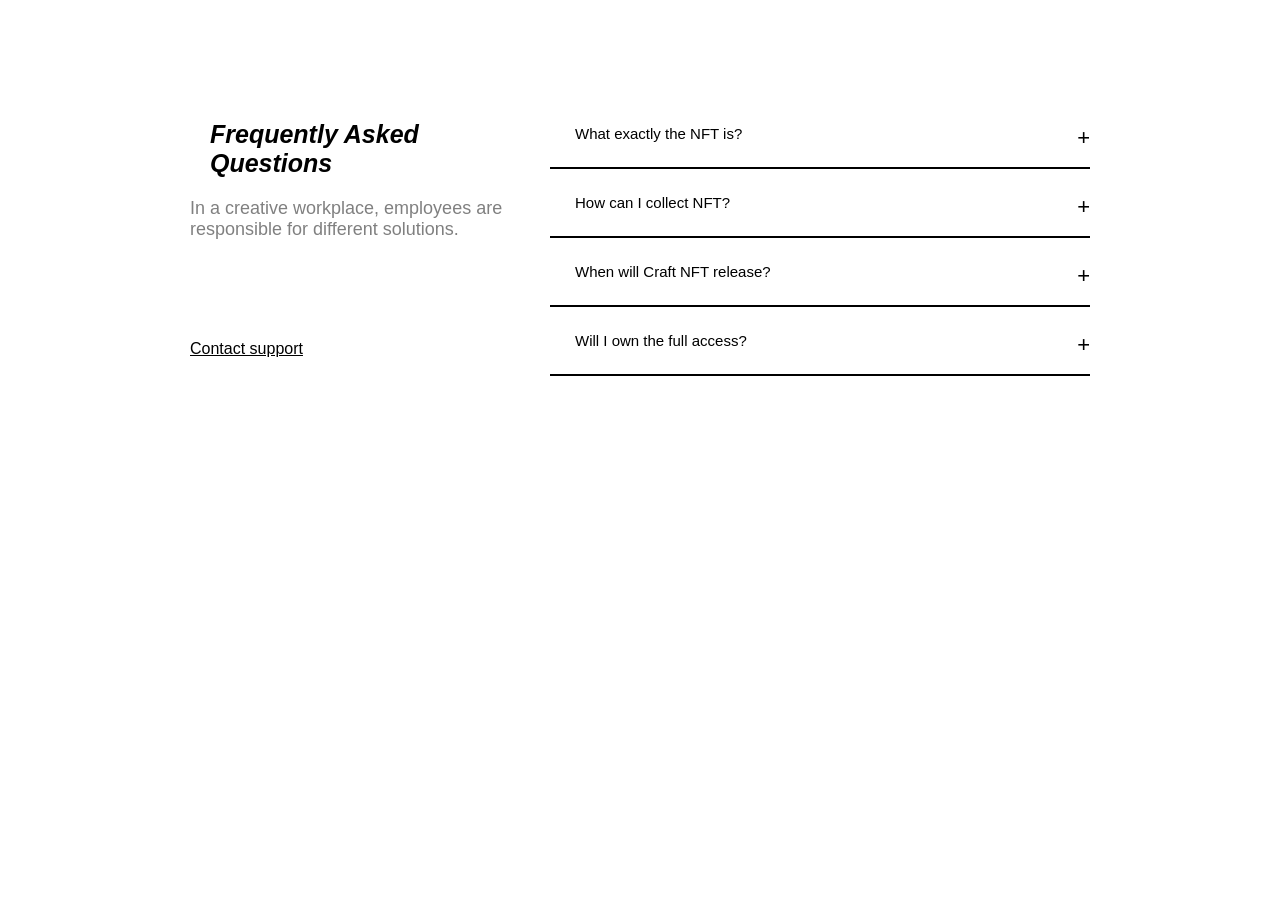
<file: FAQ_Page/index.html>
<!DOCTYPE html>
<html lang="en">
<head>
    <meta charset="UTF-8">
    <meta name="viewport" content="width=device-width, initial-scale=1.0">
    <title>FAQ</title>
    <link rel="stylesheet" href="style.css">
</head>

<body>

    <div class="faq">

        <!-- Left Section -->
        <div class="left">

            <h1>
                Frequently Asked<br>
                Questions
            </h1>

            <p>
                In a creative workplace, employees are<br>
                responsible for different solutions.
            </p>

            <a href="#">Contact support</a>

        </div>


        <!-- Right Section -->
        <div class="right">

            <div class="question">
                    <h3>What exactly the NFT is?</h3>

                    <p>
                        They are bought and sold online, frequently with
                        cryptocurrency, and they are generally encoded
                        with the same underlying software as many cryptos.
                    </p>
                <span>+</span>
            </div>


            <div class="question">
                <h3>How can I collect NFT?</h3>

                <p>
                     To collect an NFT, first create a crypto wallet such as
                     MetaMask or Phantom, buy the required cryptocurrency, and
                      connect your wallet to an NFT marketplace.</p>
                <span>+</span>
            </div>


            <div class="question">
                <h3>When will Craft NFT release?</h3>
                
                <p>
                    If you mean Craft NFT by Giftify, 
                    I couldn't find a confirmed new release date. 
                </p>
                <span>+</span>
            </div>


            <div class="question">
                <h3>Will I own the full access?</h3>

                <p>
                    If you mean owning an NFT from the Craft project,
                     owning the NFT generally means you own the on-chain token,
                      but not unlimited access.
                </p>
                <span>+</span>
            </div>

        </div>

    </div>
    <script src="script.js"></script>
</body>
</html>
</file>
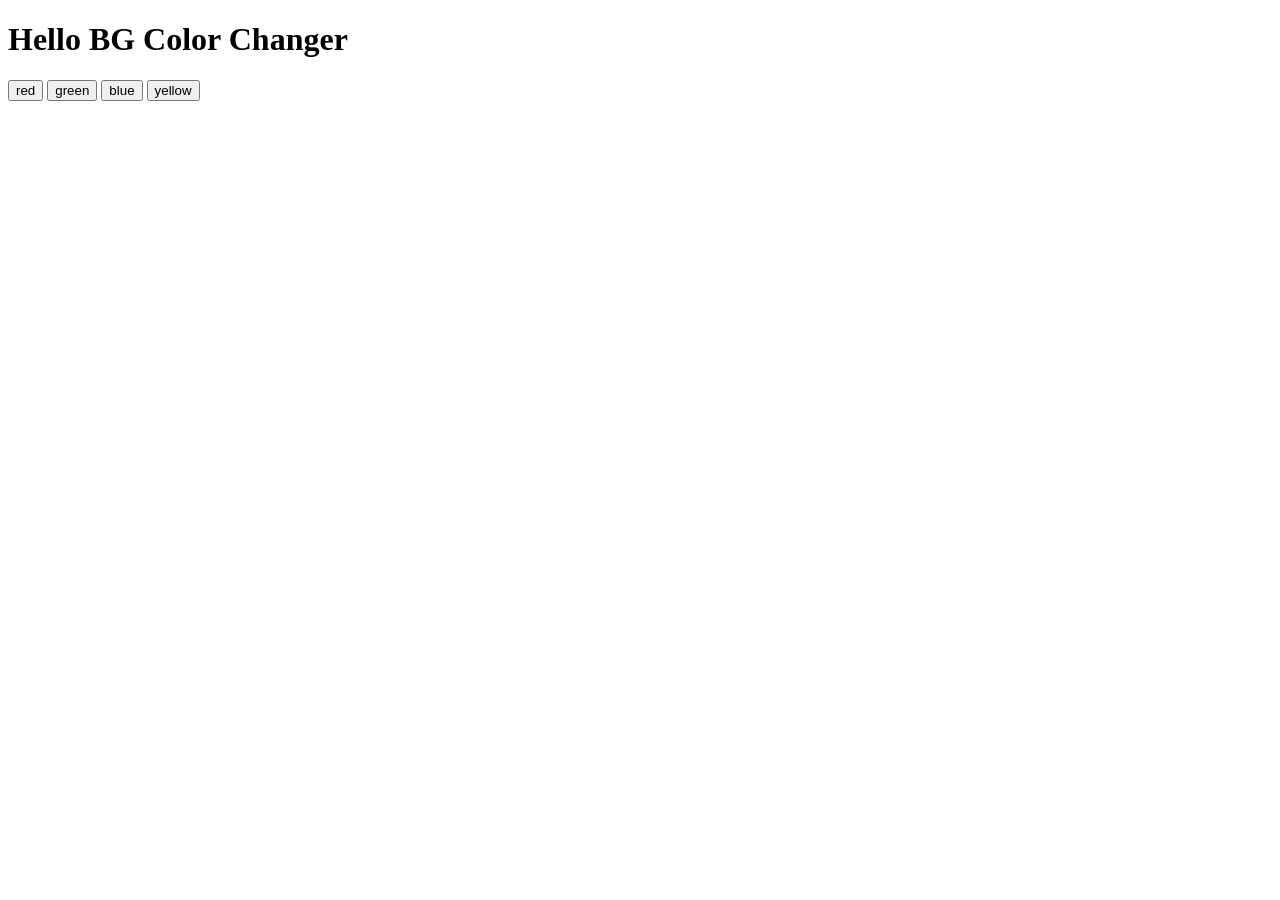
<file: bgcolorchanger/bgColorchanger.html>
<!DOCTYPE html>
<html lang="en">
<head>
    <meta charset="UTF-8">
    <meta name="viewport" content="width=device-width, initial-scale=1.0">
    <title>Bg Color Changer t</title>
   
</head>
<body>
    <h1> Hello BG Color Changer </h1>

    <button id ="redBtn">red</button>  
    <button id ="greenBtn" >green</button>
    <button id ="blueBtn" >blue</button>
    <button id ="yellowBtn">yellow</button>


<script>
       
       function changeBodyBgColor(colorName = 'white' ){
        document.body.style.backgroundColor = colorName    
       }

       redBtn.addEventListener("click",()=>{
        changeBodyBgColor("red")
        })
        
       greenBtn.addEventListener("click",()=>{
        changeBodyBgColor("green")
        })  

       blueBtn.addEventListener("click",()=>{
        changeBodyBgColor("blue")
        })

       yellowBtn.addEventListener("click",()=>{
        changeBodyBgColor("yellow")
       })
    
</script>





</body>
</html>
</file>
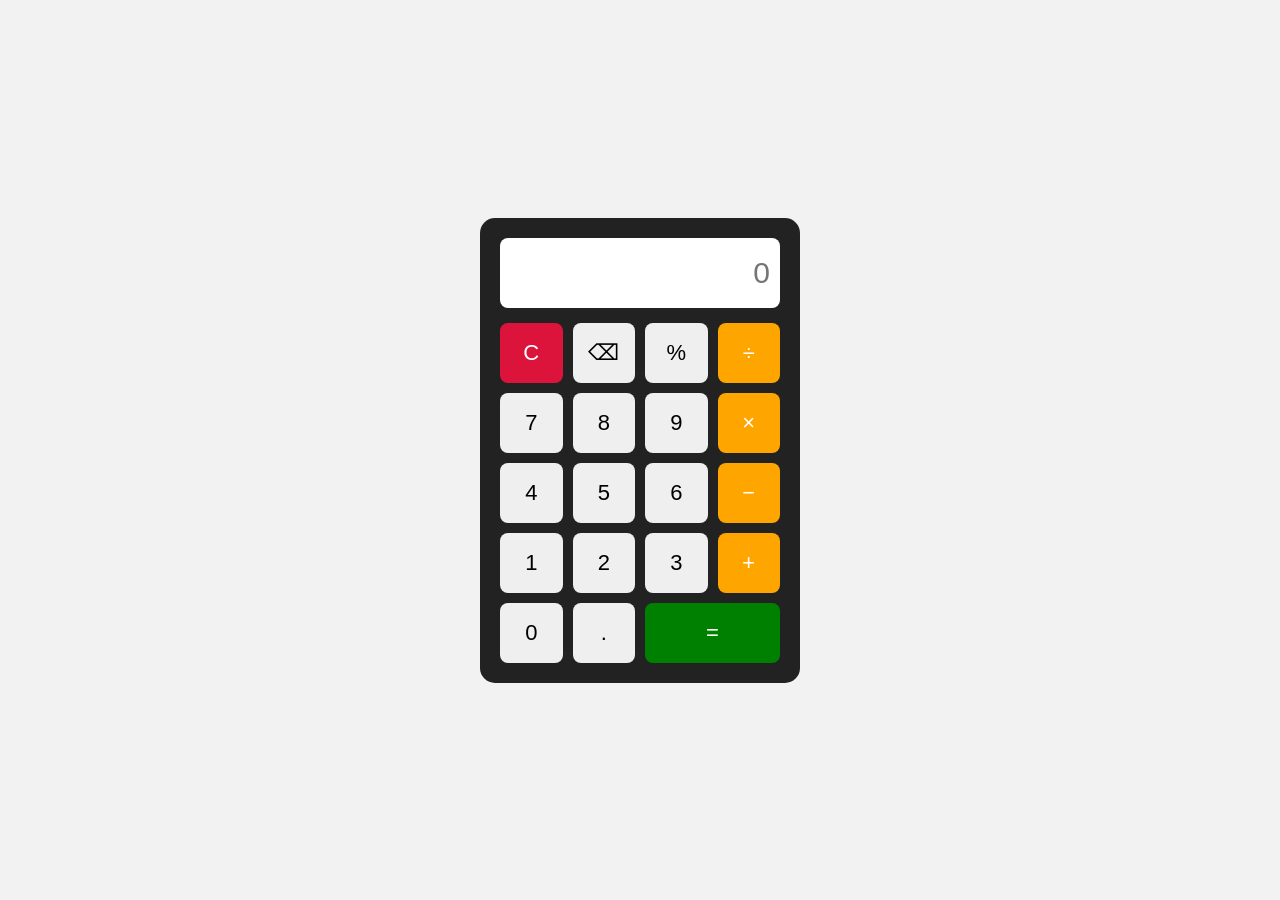
<file: calculator/calculator.html>
<!DOCTYPE html>
<html lang="en">
<head>
    <meta charset="UTF-8">
    <meta name="viewport" content="width=device-width, initial-scale=1.0">
    <title>Calculator</title>

    <link rel="stylesheet" href="calculator.css">
</head>
<body>

    <div class="calculator">

        <input type="text" id="display" placeholder="0" readonly>

        <div class="buttons">

            <button class="clear" onclick="clearDisplay()">C</button>
            <button onclick="deleteLast()">⌫</button>
            <button onclick="appendValue('%')">%</button>
            <button class="operator" onclick="appendValue('/')">÷</button>

            <button onclick="appendValue('7')">7</button>
            <button onclick="appendValue('8')">8</button>
            <button onclick="appendValue('9')">9</button>
            <button class="operator" onclick="appendValue('*')">×</button>

            <button onclick="appendValue('4')">4</button>
            <button onclick="appendValue('5')">5</button>
            <button onclick="appendValue('6')">6</button>
            <button class="operator" onclick="appendValue('-')">−</button>

            <button onclick="appendValue('1')">1</button>
            <button onclick="appendValue('2')">2</button>
            <button onclick="appendValue('3')">3</button>
            <button class="operator" onclick="appendValue('+')">+</button>

            <button onclick="appendValue('0')">0</button>
            <button onclick="appendValue('.')">.</button>
            <button class="equal" onclick="calculate()">=</button>

        </div>

    </div>

    <script src="calculator.js"></script>

</body>
</html>
</file>
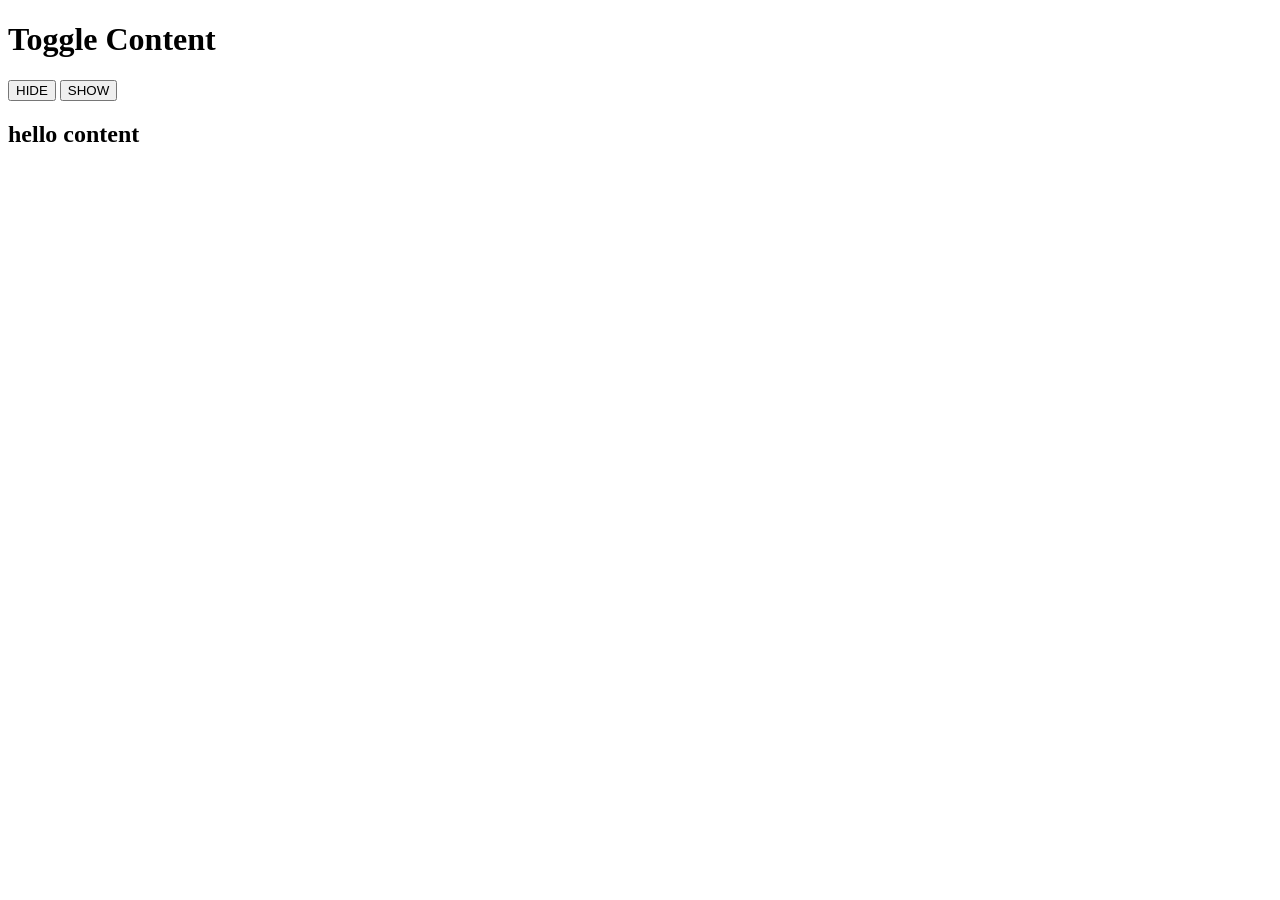
<file: hideshowbtn/showHideBtn.html>
<!DOCTYPE html>
<html lang="en">
<head>
    <meta charset="UTF-8">
    <meta name="viewport" content="width=device-width, initial-scale=1.0">
    <title>Bg Color Changer t</title>

</head>
<body>

  

    <h1> Toggle Content </h1>
    <button id="hideBtn">HIDE</button>
    <button id="showBtn">SHOW</button>

    <h2>hello content</h2>

<script>

    //1. Select the target elm 
   
    const hideBtn = document.querySelector("#hideBtn") 
    const showBtn = document.querySelector("#showBtn") 
    const h2ContentElm = document.querySelector("h2")



    
    showBtn.addEventListener("click",function(){
        h2ContentElm.style.display="block"
    })
    hideBtn.addEventListener("click",function(){
        h2ContentElm.style.display="none"
    })
</script>


</body>
</html>



</body>
</file>
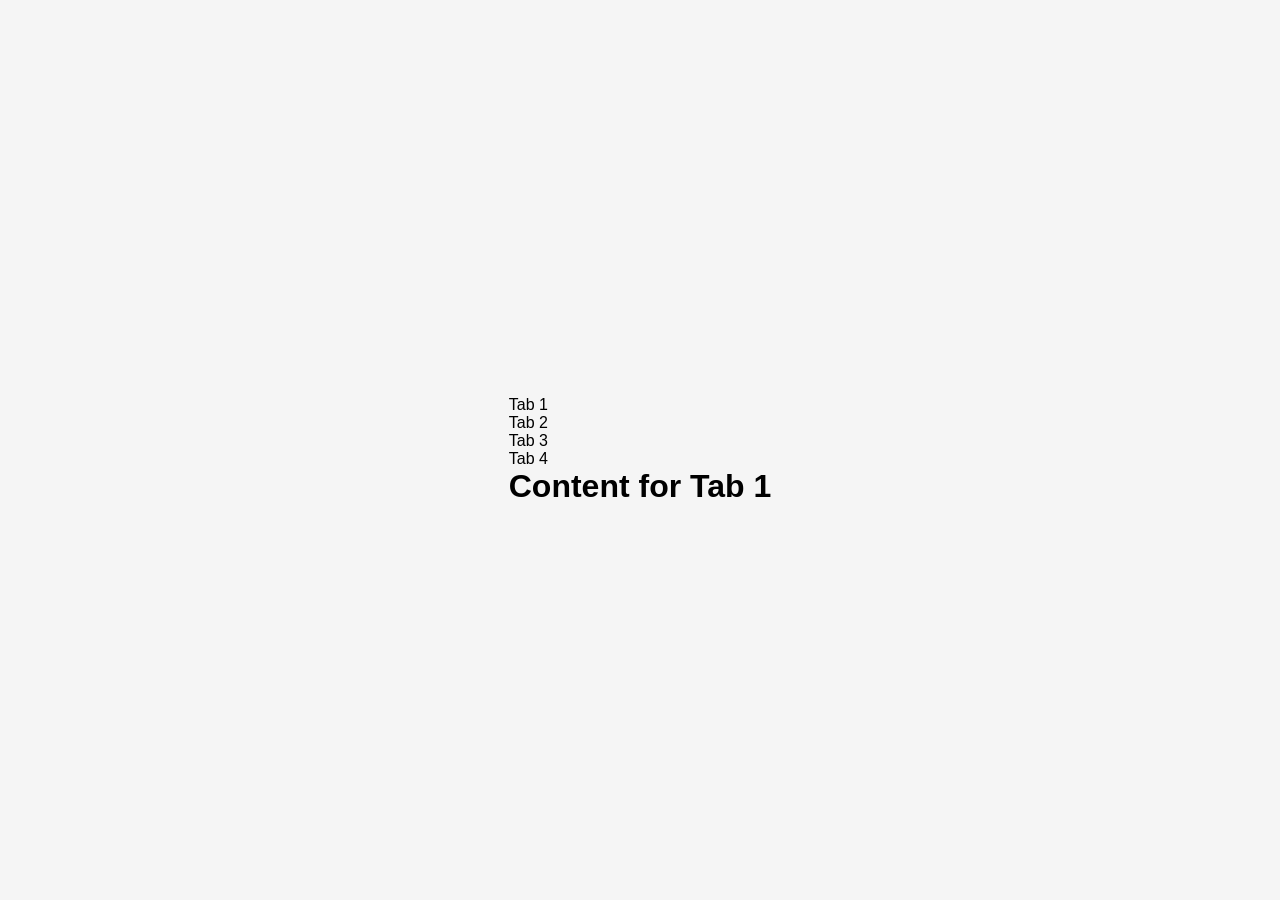
<file: tab_element/index1.html>
<!DOCTYPE html>
<html lang="en">
<head>
    <meta charset="UTF-8">
    <meta name="viewport" content="width=device-width, initial-scale=1.0">
    <title>Document</title>
    <link rel="stylesheet" href="style.css">

</head>
<body>
    <div class="container">
        <div class ="top">
            <div class="tab">Tab 1</div>
            <div class="tab">Tab 2</div>
            <div class="tab">Tab 3</div>
            <div class="tab">Tab 4</div>
            
            

               

        </div>
        <div class="bottom">
            <h1>Content for Tab 1 </h1>
        </div>
    </div>
    



</body>
</html>
</file>
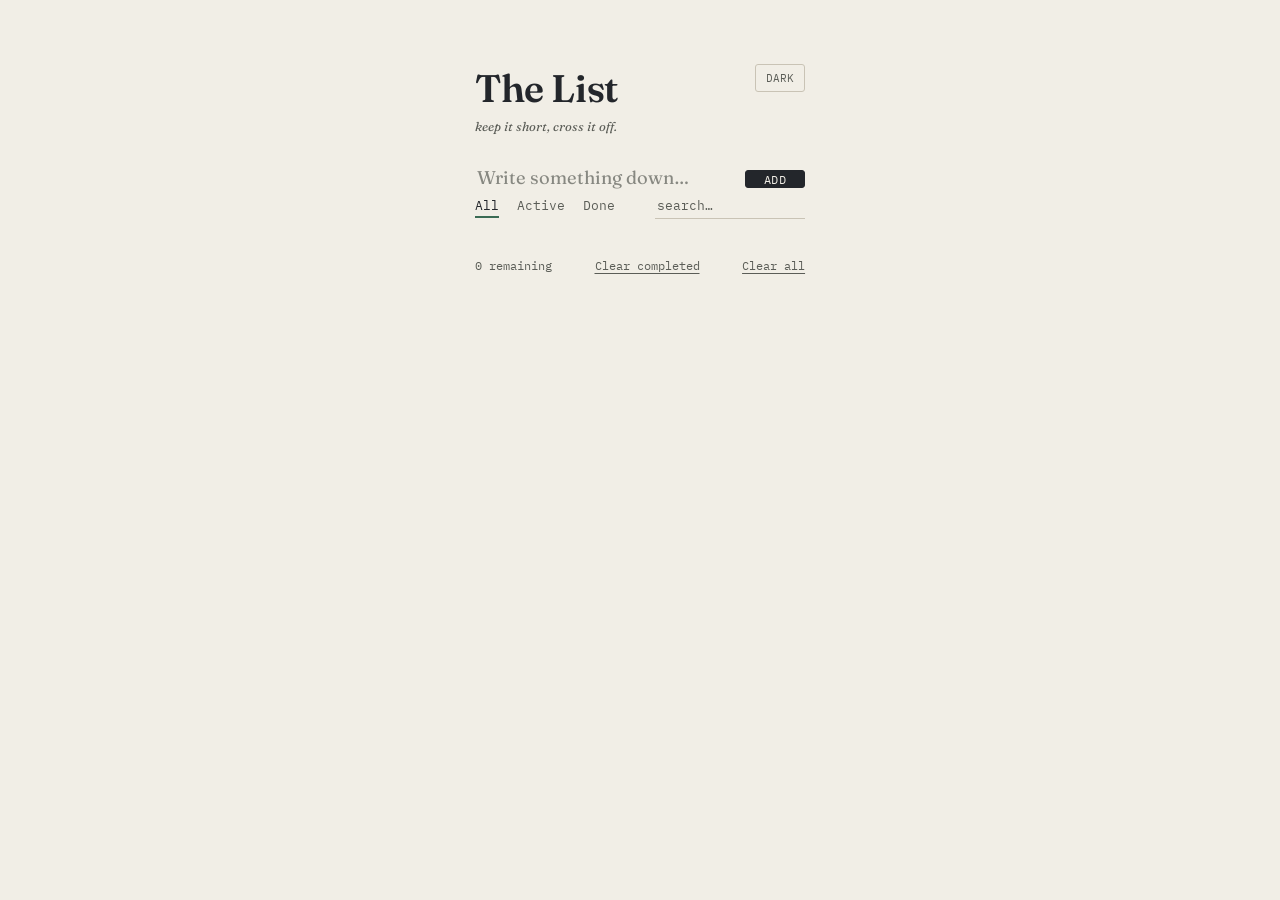
<file: todolist/todo.html>
<!DOCTYPE html>
<html lang="en">

<head>
    <meta charset="UTF-8">
    <meta name="viewport" content="width=device-width, initial-scale=1.0">
    <title>The List</title>
    <link rel="preconnect" href="https://fonts.googleapis.com">
    <link
        href="https://fonts.googleapis.com/css2?family=Fraunces:ital,wght@0,400;0,600;1,400&family=IBM+Plex+Mono:wght@400;500;600&display=swap"
        rel="stylesheet">
    <link rel="stylesheet" href="todo.css">
</head>

<body>
    
    <div class="page">
        <div class="heading">
            <div>
                <h1>The List</h1>
            </div>
            <button class="theme-toggle" id="theme-toggle" aria-label="Toggle dark mode">DARK</button>
        </div>
        <p class="subtitle">keep it short, cross it off.</p>

        <div class="input">
            <input type="text" id="task-input" placeholder="Write something down…" maxlength="140" autocomplete="off">
            <button id="add-btn">ADD</button>
        </div>

        <div class="controls">
            <div class="tabs">
                <button class="tab active" data-filter="all">All</button>
                <button class="tab" data-filter="active">Active</button>
                <button class="tab" data-filter="done">Done</button>
            </div>
            <input type="text" id="search-input" placeholder="search…">
        </div>

        <ul id="list"></ul>

        <div class="footer">
            <span id="remaining-count">0 remaining</span>
            <button id="clear-completed">Clear completed</button>
            <button id="clear-all">Clear all</button>
        </div>
    </div>

    <div id="empty"></div>

    <div id="bg-popup">
        <div class="popup">
            <p>Do it in your way !</p>
            <div class="popup-actions">
                <button id="popup-cancel">Keep it</button>
                <button id="popup-confirm">Delete</button>
            </div>
        </div>
    </div>

    <script src="todo.js"></script>
</body>

</html>
</file>
<file: FAQ_Page/style.css>
*{
    margin: 0;
    padding: 0;
    box-sizing: border-box;
}

body{
    font-family: Arial, Helvetica, sans-serif;
    background-color: white;
    color:black;
}

.faq{
    width:90%;
    max-width:100vh;
    margin:100px auto;
    display: flex;
 }

 .left{
    width:40%;
 }

 .left h1{
    font-size:25px;
    font-style:italic;
    margin:20px;
}

.left p {
    font-size:18px;
    color : grey;
}

.left a {
    display: block;
    color:black;
    text-decoration:underline;
    margin-top:100px;
}


.right{
    width:60%;
}


.question {
    display: flex;
    flex-direction: column;
    justify-content: space-between;
    align-items:flex-start;
    border-bottom: 2px solid black;
    padding:25px; 
    position: relative;
}


.question h3{
    font-size:15px;
    font-weight:400;
}

.question p {
    max-width: 550px;
    font-size:15px;
    color:rgb(149, 149, 116);
    display: none;
}

span{
    font-size: 22px;
    font-weight: 300;
    cursor: pointer;
    user-select: none;
    position: absolute ;
    right: 0px;
    top: 1      0px;
}
</file>
<file: calculator/calculator.css>
* {
    box-sizing: border-box;
}

body {
    margin: 0;
    min-height: 100vh;

    display: flex;
    justify-content: center;
    align-items: center;

    font-family: Arial, sans-serif;
    background-color: #f2f2f2;
}

.calculator {
    width: 320px;
    padding: 20px;

    background-color: #222;
    border-radius: 15px;
}

#display {
    width: 100%;
    height: 70px;

    margin-bottom: 15px;
    padding: 10px;

    font-size: 30px;
    text-align: right;

    border: none;
    border-radius: 8px;

    background-color: white;
}

.buttons {
    display: grid;
    grid-template-columns: repeat(4, 1fr);
    gap: 10px;
}

button {
    height: 60px;

    font-size: 22px;
    border: none;
    border-radius: 8px;

    cursor: pointer;
}

button:hover {
    opacity: 0.8;
}

.operator {
    background-color: orange;
    color: white;
}

.clear {
    background-color: crimson;
    color: white;
}

.equal {
    background-color: green;
    color: white;
    grid-column: 3/5;
}
</file>
<file: tab_element/style.css>
* {
    margin: 0;
    padding: 0;
    box-sizing: border-box;
    /* border:2px solid black; */
}

body {
    background: #f5f5f5;
    font-family: Arial, sans-serif;
    height: 100vh;
    min-height: 100vh;
    display: flex;
    justify-content: center;
    align-items: center;
}
.tabs-container{
    width: 500px;
    height: 300px;
    background: #fff;
    border-radius: 5px;
}
</file>
<file: todolist/todo.css>
:root {
  --paper: #F1EEE6;
  --ink: #23262B;
  --ink-soft: #5B5D57;
  --rule: #C9C3B5;
  --rule-soft: #DAD5C8;
  --done: #3B6B54;
  --danger: #A64B3F;
  --paper-raised: #E9E5D9;
  --shadow: rgba(35, 38, 43, 0.12);
}

[data-theme="dark"] {
  --paper: #1D1F1B;
  --ink: #EDEAE0;
  --ink-soft: #A6A69C;
  --rule: #3A3D37;
  --rule-soft: #2C2E29;
  --done: #6FA98A;
  --danger: #D97862;
  --paper-raised: #25271F;
  --shadow: rgba(0, 0, 0, 0.4);
}

* {
  box-sizing: border-box;
}
  
html,
body {
  height: 100%;
}

body {
  margin: 0;
  background: var(--paper);
  color: var(--ink);
  font-family: 'IBM Plex Mono', monospace;
  display: flex;
  justify-content: center;
  align-items: flex-start;
  padding: 64px 20px 40px;
  transition: background 0.3s ease, color 0.3s ease;
  min-height: 100%;
}

.sheet {
  width: 100%;
  max-width: 560px;
  position: relative;
}

.heading {
  display: flex;
  justify-content: space-between;
  align-items: flex-start;
  margin-bottom: 6px;
}

h1 {
  font-family: 'Fraunces', serif;
  font-weight: 600;
  font-size: 2.4rem;
  margin: 0;
  letter-spacing: -0.01em;
}

.subtitle {
  font-size: 0.8rem;
  color: var(--ink-soft);
  margin: 6px 0 28px;
  font-style: italic;
  font-family: 'Fraunces', serif;
}

.theme-toggle {
  background: none;
  border: 1px solid var(--rule);
  color: var(--ink-soft);
  font-family: 'IBM Plex Mono', monospace;
  font-size: 0.7rem;
  padding: 6px 10px;
  border-radius: 3px;
  cursor: pointer;
  transition: border-color 0.2s ease, color 0.2s ease;
}

.theme-toggle:hover {
  color: var(--ink);
  border-color: var(--ink-soft);
}

.entry-row {
  display: flex;
  gap: 10px;
  border-bottom: 2px solid var(--ink);
  padding-bottom: 14px;
  margin-bottom: 18px;
}

#task-input {
  flex: 1;
  border: none;
  background: transparent;
  font-family: 'Fraunces', serif;
  font-size: 1.15rem;
  color: var(--ink);
  outline: none;
  padding: 4px 2px;
}

#task-input::placeholder {
  color: var(--ink-soft);
  opacity: 0.7;
}

#add-btn {
  border: 1px solid var(--ink);
  background: var(--ink);
  color: var(--paper);
  font-family: 'IBM Plex Mono', monospace;
  font-size: 0.78rem;
  letter-spacing: 0.03em;
  padding: 0 18px;
  border-radius: 3px;
  cursor: pointer;
  transition: transform 0.12s ease, opacity 0.2s ease;
}

#add-btn:hover {
  opacity: 0.85;
}

#add-btn:active {
  transform: scale(0.96);
}

.controls {
  display: flex;
  justify-content: space-between;
  align-items: center;
  margin-bottom: 20px;
  flex-wrap: wrap;
  gap: 12px;
}

.tabs {
  display: flex;
  gap: 18px;
}

.tab {
  background: none;
  border: none;
  font-family: 'IBM Plex Mono', monospace;
  font-size: 0.8rem;
  color: var(--ink-soft);
  cursor: pointer;
  padding: 2px 0;
  border-bottom: 2px solid transparent;
  transition: color 0.2s ease, border-color 0.2s ease;
}

.tab:hover {
  color: var(--ink);
}

.tab.active {
  color: var(--ink);
  border-bottom-color: var(--done);
}

#search-input {
  border: none;
  border-bottom: 1px solid var(--rule);
  background: transparent;
  color: var(--ink);
  font-family: 'IBM Plex Mono', monospace;
  font-size: 0.8rem;
  padding: 4px 2px;
  outline: none;
  width: 150px;
  transition: border-color 0.2s ease;
}

#search-input:focus {
  border-color: var(--ink-soft);
}

#search-input::placeholder {
  color: var(--ink-soft);
}

ul#list {
  list-style: none;
  margin: 0;
  padding: 0;
}

.item {
  display: flex;
  align-items: flex-start;
  gap: 14px;
  padding: 14px 2px;
  border-bottom: 1px solid var(--rule-soft);
  animation: appear 0.28s ease;
}

@keyframes appear {
  from {
    opacity: 0;
    transform: translateY(-4px);
  }

  to {
    opacity: 1;
    transform: translateY(0);
  }
}

.item.removing {
  animation: vanish 0.22s ease forwards;
}

@keyframes vanish {
  to {
    opacity: 0;
    transform: translateX(8px);
    height: 0;
    padding-top: 0;
    padding-bottom: 0;
    margin: 0;
  }
}

.checkbox {
  flex: 0 0 auto;
  width: 20px;
  height: 20px;
  margin-top: 3px;
  cursor: pointer;
}

.checkbox rect {
  fill: none;
  stroke: var(--ink-soft);
  stroke-width: 1.4;
  transition: stroke 0.2s ease;
}

.checkbox.done rect {
  stroke: var(--done);
}

.checkbox path {
  fill: none;
  stroke: var(--done);
  stroke-width: 2.2;
  stroke-linecap: round;
  stroke-linejoin: round;
  stroke-dasharray: 20;
  stroke-dashoffset: 20;
  transition: stroke-dashoffset 0.28s ease;
}

.checkbox.done path {
  stroke-dashoffset: 0;
}

.item-body {
  flex: 1;
  min-width: 0;
}

.item-text {
  font-family: 'Fraunces', serif;
  font-size: 1.05rem;
  color: var(--ink);
  word-break: break-word;
  line-height: 1.4;
  transition: color 0.2s ease;
}

.item.done .item-text {
  color: var(--ink-soft);
  text-decoration: line-through;
  text-decoration-color: var(--rule);
}

.edit-input {
  font-family: 'Fraunces', serif;
  font-size: 1.05rem;
  width: 100%;
  background: transparent;
  border: none;
  border-bottom: 1px solid var(--ink-soft);
  color: var(--ink);
  outline: none;
  padding: 0 0 2px;
}

.item-actions {
  flex: 0 0 auto;
  display: flex;
  gap: 10px;
  opacity: 0;
  transition: opacity 0.15s ease;
}

.item:hover .item-actions,
.item:focus-within .item-actions {
  opacity: 1;
}

.icon-btn {
  background: none;
  border: none;
  cursor: pointer;
  padding: 4px;
  color: var(--ink-soft);
  font-family: 'IBM Plex Mono', monospace;
  font-size: 0.72rem;
  transition: color 0.2s ease;
}

.icon-btn:hover {
  color: var(--ink);
}

.icon-btn.delete:hover {
  color: var(--danger);
}

.empty-state {
  padding: 40px 4px;
  text-align: left;
  color: var(--ink-soft);
  font-family: 'Fraunces', serif;
  font-style: italic;
  font-size: 1rem;
  border-bottom: 1px solid var(--rule-soft);
}

.footer {
  display: flex;
  justify-content: space-between;
  align-items: center;
  padding-top: 18px;
  font-size: 0.78rem;
  color: var(--ink-soft);
}

#clear-completed , #clear-all {
  background: none;
  border: none;
  color: var(--ink-soft);
  font-family: 'IBM Plex Mono', monospace;
  font-size: 0.78rem;
  text-decoration: underline;
  text-underline-offset: 3px;
  cursor: pointer;
  padding: 0;
}

#clear-completed:hover {
  color: var(--danger);
}

#clear-completed:disabled {
  opacity: 0.4;
  cursor: default;
  text-decoration: none;
}

/* Toast */
#toast {
  position: fixed;
  bottom: 28px;
  left: 50%;
  transform: translateX(-50%) translateY(20px);
  background: var(--ink);
  color: var(--paper);
  font-family: 'IBM Plex Mono', monospace;
  font-size: 0.8rem;
  padding: 10px 18px;
  border-radius: 4px;
  opacity: 0;
  pointer-events: none;
  transition: opacity 0.25s ease, transform 0.25s ease;
  z-index: 50;
}

#toast.show {
  opacity: 1;
  transform: translateX(-50%) translateY(0);
}

/* popup */
#bg-popup {
  position: fixed;
  inset: 0;
  background: rgba(0, 0, 0, 0.35);
  display: none;
  align-items: center;
  justify-content: center;
  z-index: 60;
}

#bg-popup.show {
  display: flex;
}

.popup {
  background: var(--paper);
  border: 1px solid var(--rule);
  border-radius: 6px;
  padding: 24px;
  width: 90%;
  max-width: 340px;
  box-shadow: 0 12px 32px var(--shadow);
}

.popup p {
  font-family: 'Fraunces', serif;
  font-size: 1rem;
  margin: 0 0 20px;
}

.popup-actions {
  display: flex;
  justify-content: flex-end;
  gap: 10px;
}

.popup-actions button {
  font-family: 'IBM Plex Mono', monospace;
  font-size: 0.76rem;
  padding: 8px 14px;
  border-radius: 3px;
  cursor: pointer;
}

#popup-cancel {
  background: none;
  border: 1px solid var(--rule);
  color: var(--ink);
}

#popup-confirm {
  background: var(--danger);
  border: 1px solid var(--danger);
  color: var(--paper);
}

@media (max-width:480px) {
  h1 {
    font-size: 1.9rem;
  }

  #search-input {
    width: 110px;
  }
}

:focus-visible {
  outline: 2px solid var(--done);
  outline-offset: 2px;
}

@media (prefers-reduced-motion: reduce) {
  * {
    animation: none !important;
    transition: none !important;
  }
}
</file>
